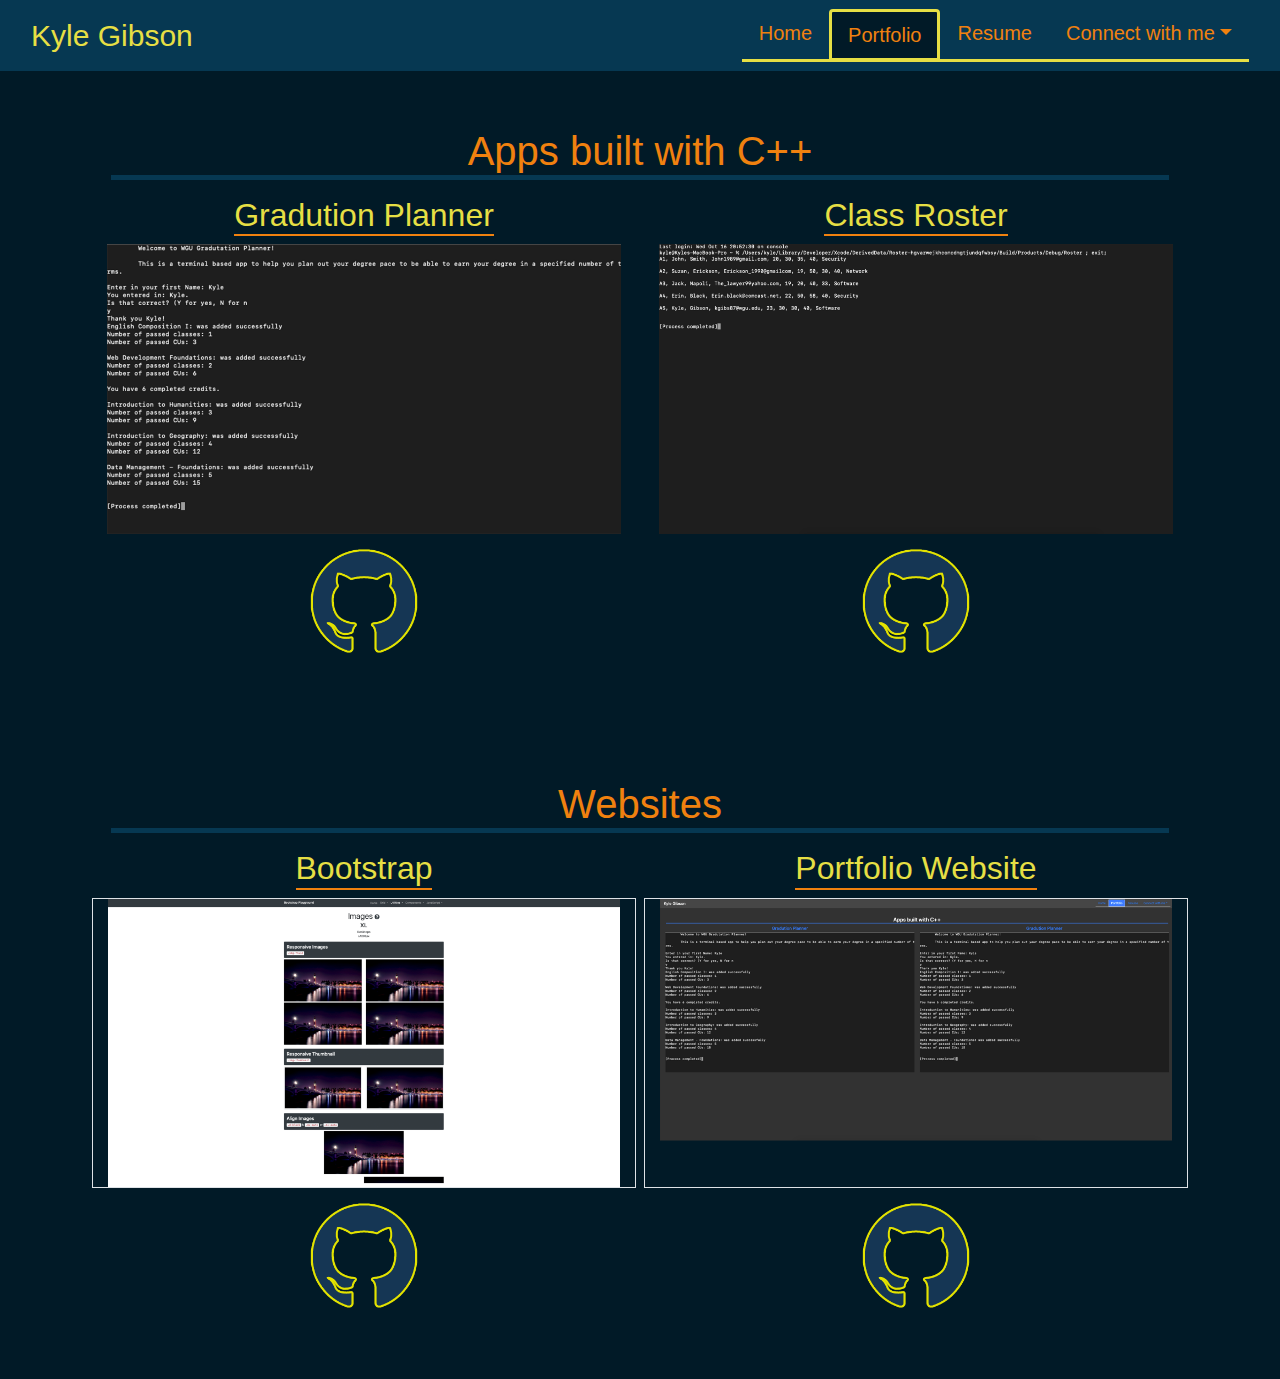
<file: portfolio.html>
<!DOCTYPE html>

<html lang="em">
    <head>
        <meta charset="UTF-8">
        <title>Kyle Gibson - Portfolio</title>
        <link rel="stylesheet" href="vendor/bootstrap/css/bootstrap.min.css">
        <link rel="stylesheet" href="vendor/font-awesome/css/font-awesome.min.css">
        <link rel="stylesheet" href="css/styles2.css">
    </head>
    <body class="kg-bg-darknavy">
        <!-----Navigation----->
        <nav class="navbar navbar-expand-md navbar-light kg-bg-lightnavy">
            <div class="container-fluid">
                <a class="navbar-brand kg-font-30" href="index.html" style="color: #e6df44">Kyle Gibson</a>
                <button class="navbar-toggler ml-auto kg-hb-orange" type="button" data-toggle="collapse" data-target="#navbarBasic" aria-controls="navbarBasic" aria-expanded="false" aria-label="Toggle navigation">
                    <span class="navbar-toggler-icon"></span>
                </button>          
                <div class="collapse navbar-collapse justify-content-end" id="navbarBasic">
                    <ul class="nav nav-tabs kg-border-yellow">
                        <li class="nav-item non-active-tab">
                            <a class="nav-link kg-font-20 kg-font-orange" href="index.html">Home</a>
                        </li>
                        <li class="nav-item active-tab">
                            <a class="nav-link active kg-font-20 kg-font-orange" href="portfolio.html">Portfolio</a>
                        </li>
                        <li class="nav-item non-active-tab">
                            <a class="nav-link kg-font-20 kg-font-orange" href="resume.html">Resume</a>
                        </li>
                        <li class="nav-item dropdown kg-font-20 non-active-tab">
                            <a class="nav-link dropdown-toggle kg-font-20 kg-font-orange" data-toggle="dropdown" href="#" role="button" aria-haspopup="true" aria-expanded="false">Connect with me</a>
                            <div class="dropdown-menu kg-dropdown-bg-lightnavy">
                                <a class="dropdown-item kg-dropdown-item-active" href="https://github.com/kylergibson">Github</a>
                                <a class="dropdown-item kg-dropdown-item-active" href="#">LinkedIn</a>
                                <div class="dropdown-divider"></div>
                                <a class="dropdown-item kg-dropdown-item-active" href="mailto:kylergib@icloud.com">E-mail</a>
                            </div>
                        </li>
                    </ul>
                </div>
            </div>
        </nav>

<!-------  C++ Apps container  ------->
        <div class="container p-5">
            <div class="row">
                <div class="col-12 p-2 text-center">
                    <h1 class="kg-font-orange kg-underline-lightnavy"> Apps built with C++</h1>
                </div>
                <div class="row">
                    <div class="col-md-6">
                        <div class="row mx-1 mb-2">
                            <div class="col-12 text-center">
                                <h2 class="kg-font-yellow kg-underline-orange"> Gradution Planner</h2>
                            </div>
                            <div class="row">
                                <div class="col">
                                    <img class="mw-100" src="/portfolio/gradplanner4k.png" alt="Console output of Graduation Planner" class="img-fluid">
                                </div>
                            </div>
                        <div class="row">
                            <div class="col p-2">
                                <a href="https://github.com/kylergibson/WGU-Graduation-Planner"><img src="/portfolio/githublogoblueyellow.png" alt="Github Logo" class="img-fluid"></a>
                            </div>
                        </div>
                        </div>
                    </div>
                    <div class="col-md-6">
                            <div class="row mx-1 mb-2">
                                <div class="col-12 text-center">
                                    <h2 class="kg-font-yellow kg-underline-orange"> Class Roster </h2>
                                </div>
                                <div class="row">
                                    <div class="col">
                                        <a href="https://github.com/kylergibson/Class-Roster"><img src="/portfolio/roster4k.png" alt="Console output of Class Roster App" class="img-fluid mw-100"></a>
                                    </div>
                                </div>
                                <div class="row">
                                    <div class="col p-2">
                                        <a href="https://github.com/kylergibson/Class-Roster"><img src="/portfolio/githublogoblueyellow.png" alt="Blue Github Logo" class="img-fluid"></a>
                                    </div>
                                </div>
                            </div>
                        </div>
                </div>
            </div>
        </div>


        <div class="container p-5">
            <div class="row">
                <div class="col p-2 text-center">
                    <h1 class="kg-underline-lightnavy kg-font-orange"> Websites</h1>
                </div>
                <div class="row">
                    <div class="col-md-6">
                        <div class="row mx-1 mb-2 justify-content-center">
                            <div class="col text-center">
                                <h2 class="kg-font-yellow kg-underline-orange"> Bootstrap</h2>
                            </div>
                            <div class="row border">
                                <div class="col">
                                    <a href="#"><img class="mw-100" src="/portfolio/bootstrapsite4k.png" alt="Console output of Graduation Planner" class="img-fluid"></a>
                                </div>
                            </div>
                            <div class="row">
                                <div class="col p-2">
                                    <a href="#"><img src="/portfolio/githublogoblueyellow.png" alt="Blue Github Logo" class="img-fluid"></a>
                                </div>
                            </div>
                        </div>
                    </div>
                    <div class="col-md-6">
                            <div class="row mx-1 mb-2 justify-content-center">
                                <div class="col text-center">
                                    <h2 class="kg-font-yellow kg-underline-orange"> Portfolio Website </h2>
                                </div>
                                <div class="row border">
                                    <div class="col">
                                        <a href="https://github.com/kylergibson/Personal-Website"><img class="mw-100" src="/portfolio/personalsite4k.png" alt="Picture of personal website" class="img-fluid"></a>
                                    </div>
                                </div>
                                <div class="row">
                                    <div class="col p-2">
                                        <a href="https://github.com/kylergibson/Personal-Website"><img src="/portfolio/githublogoblueyellow.png" alt="Blue Github Logo" class="img-fluid"></a>
                                    </div>
                                </div>
                            </div>
                        </div>
                </div>
            </div>
        </div>


    <script src="https://code.jquery.com/jquery-3.2.1.slim.min.js" integrity="sha384-KJ3o2DKtIkvYIK3UENzmM7KCkRr/rE9/Qpg6aAZGJwFDMVNA/GpGFF93hXpG5KkN" crossorigin="anonymous"></script>
    <script src="https://cdnjs.cloudflare.com/ajax/libs/popper.js/1.11.0/umd/popper.min.js" integrity="sha384-b/U6ypiBEHpOf/4+1nzFpr53nxSS+GLCkfwBdFNTxtclqqenISfwAzpKaMNFNmj4" crossorigin="anonymous"></script>
    <script src="vendor/bootstrap/js/bootstrap.min.js"></script>
    </body>

</html>
</file>
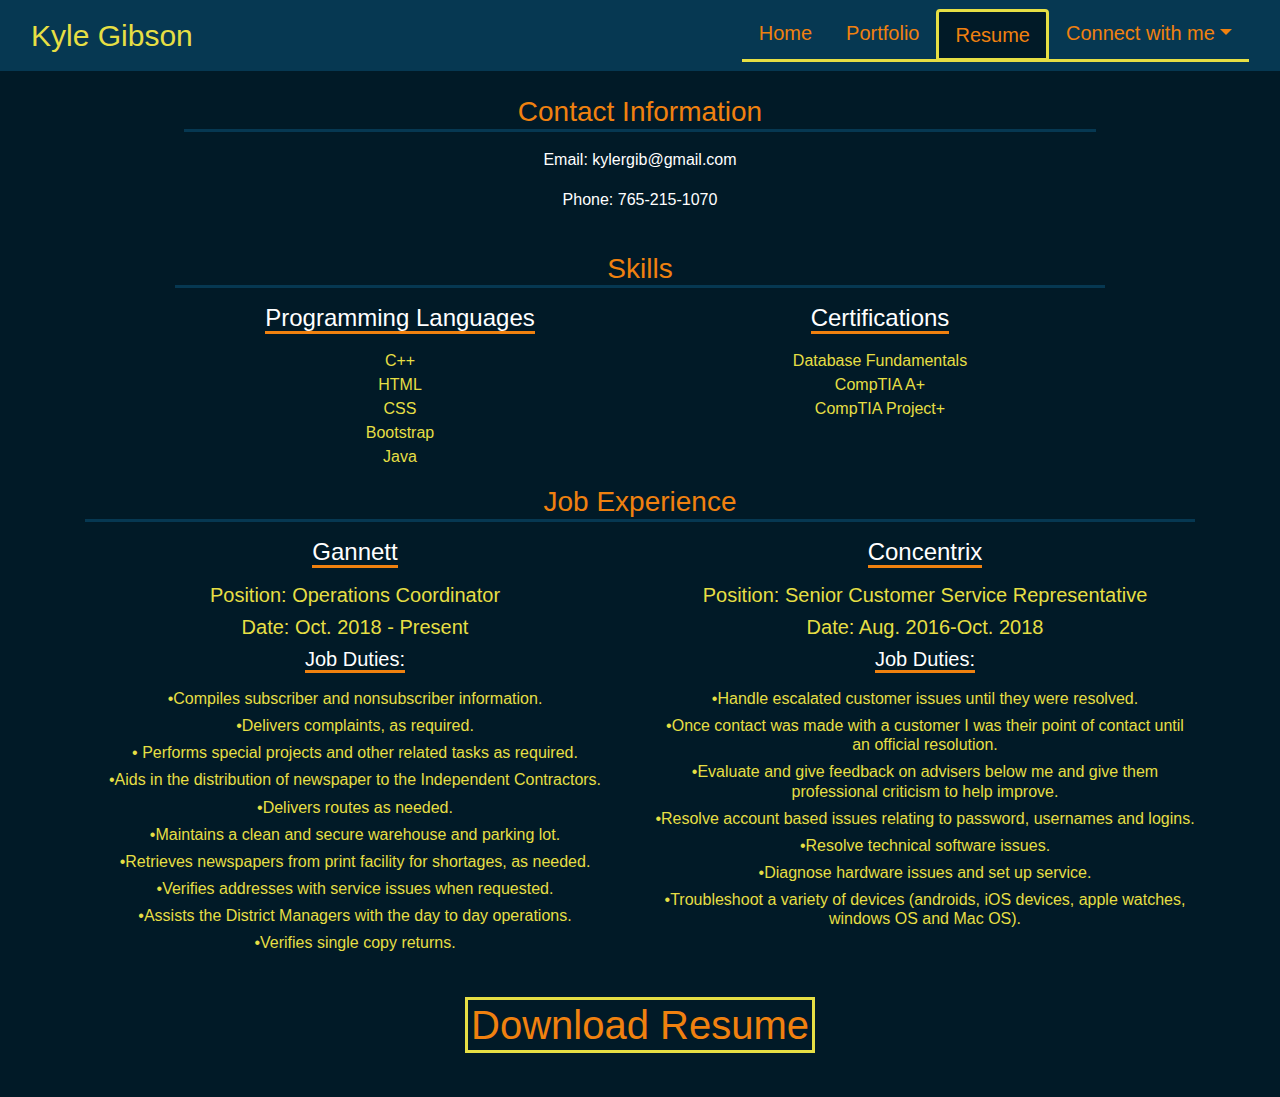
<file: resume.html>
<!DOCTYPE html>

<html lang="em">
    <head>
        <meta charset="UTF-8">
        <title>Kyle Gibson - Resume </title>
        <link rel="stylesheet" href="vendor/bootstrap/css/bootstrap.min.css">
        <link rel="stylesheet" href="vendor/font-awesome/css/font-awesome.min.css">
        <link rel="stylesheet" href="css/styles2.css">
    </head>
    <body class="kg-bg-darknavy">
        <!-----Navigation----->
        <nav class="navbar navbar-expand-md navbar-light kg-bg-lightnavy">
            <div class="container-fluid">
                <a class="navbar-brand kg-font-30" href="index.html" style="color: #e6df44">Kyle Gibson</a>
                <button class="navbar-toggler ml-auto kg-hb-orange" type="button" data-toggle="collapse" data-target="#navbarBasic" aria-controls="navbarBasic" aria-expanded="false" aria-label="Toggle navigation">
                    <span class="navbar-toggler-icon"></span>
                </button>          
                <div class="collapse navbar-collapse justify-content-end" id="navbarBasic">
                    <ul class="nav nav-tabs kg-border-yellow">
                        <li class="nav-item non-active-tab">
                            <a class="nav-link kg-font-20 kg-font-orange" href="index.html">Home</a>
                        </li>
                        <li class="nav-item non-active-tab">
                            <a class="nav-link kg-font-20 kg-font-orange" href="portfolio.html">Portfolio</a>
                        </li>
                        <li class="nav-item active-tab">
                            <a class="nav-link active kg-font-20 kg-font-orange" href="resume.html">Resume</a>
                        </li>
                        <li class="nav-item dropdown kg-font-20 non-active-tab">
                                <a class="nav-link dropdown-toggle kg-font-orange" data-toggle="dropdown" href="#" role="button" aria-haspopup="true" aria-expanded="false">Connect with me</a>
                                <div class="dropdown-menu kg-dropdown-bg-lightnavy">
                                    <a class="dropdown-item kg-dropdown-item-active" href="https://github.com/kylergibson">Github</a>
                                    <a class="dropdown-item kg-dropdown-item-active" href="#">LinkedIn</a>
                                    <div class="dropdown-divider"></div>
                                    <a class="dropdown-item kg-dropdown-item-active" href="mailto:kylergib@icloud.com">E-mail</a>
                                </div>
                            </li>
                    </ul>
                </div>
            </div>
        </nav>

        <!--- Contact Container --->
        <div class="container p-4 w-75">
            <div class="row mb-2">
                <div class="col text-center">
                    <h3 class="kg-font-orange kg-underline-h3-ln"> Contact Information</h3>
                </div>
            </div>
            <div class="row">
                <div class="col text-center">
                    <a href="mailto:kylergib@gmail.com"><p class="kg-font-white"> Email: kylergib@gmail.com</p></a>
                </div>
            </div>
            <div class="row">
                <div class="col text-center">
                    <a href="tel:7652151070"><p class="kg-font-white"> Phone: 765-215-1070</p></a>
                </div>
            </div>
        </div>

        <!--- Skills Container --->
        <div class="container w-75">
                <div class="row mb-2">
                    <div class="col text-center">
                        <h3 class="kg-font-orange kg-underline-h3-ln"> Skills </h3>
                    </div>
                </div>
                <div class="row">
                    <div class="col-md-6 text-center">
                        <div class="row">
                            <div class="col mb-3">
                                <h4 class="kg-font-white block-underline flex-nowrap">Programming Languages</h4>
                            </div>
                        </div>
                        <ul class="kg-font-yellow list-unstyled">
                            <li>C++</li>
                            <li>HTML</li>
                            <li>CSS</li>
                            <li>Bootstrap</li>
                            <li>Java</li>
                        </ul>
                    </div>
                    <div class="col-md-6 text-center">
                        <div class="row">
                            <div class="col mb-3">
                                <h4 class="kg-font-white block-underline">Certifications</h4>
                            </div>
                        </div>
                        <ul class="kg-font-yellow list-unstyled">
                            <li>Database Fundamentals</li>
                            <li>CompTIA A+</li>
                            <li>CompTIA Project+</li>
                        </ul>
                    </div>
                </div>
            </div>

        <!--- Job Experience Container --->
        <div class="container p-4w-75">
            <div class="row mb-2">
                <div class="col">
                    <h3 class="kg-font-orange kg-underline-h3-ln text-center"> Job Experience </h3>
                </div>
            </div>
            <div class="row">
                <div class="col-md-6 text-center">
                    <div class="row">
                        <div class="col mb-3">
                            <h4 class="kg-font-white block-underline">Gannett</h4>
                        </div>

                    </div>
                    
                    <div class="row">
                        <div class="col-12">
                            <h5 class="kg-font-yellow text-center">Position: Operations Coordinator</h5>
                            <h5 class="kg-font-yellow text-center">Date: Oct. 2018 - Present</h5>
                            <div class="row">
                                <div class="col mb-3">
                                    <h5 class="kg-font-white text-center block-underline">Job Duties:</h5>
                                </div>
                            </div>
                            

                            <h6 class="kg-font-yellow text-center">&#8226;Compiles subscriber and nonsubscriber information.</h6>
                            <h6 class="kg-font-yellow text-center">&#8226;Delivers complaints, as required.</h6>
                            <h6 class="kg-font-yellow text-center">&#8226; Performs special projects and other related tasks as required.</h6>
                            <h6 class="kg-font-yellow text-center">&#8226;Aids in the distribution of newspaper to the Independent Contractors.</h6>
                            <h6 class="kg-font-yellow text-center">&#8226;Delivers routes as needed.</h6>
                            <h6 class="kg-font-yellow text-center">&#8226;Maintains a clean and secure warehouse and parking lot.</h6>
                            <h6 class="kg-font-yellow text-center">&#8226;Retrieves newspapers from print facility for shortages, as needed.</h6>
                            <h6 class="kg-font-yellow text-center">&#8226;Verifies addresses with service issues when requested.</h6>
                            <h6 class="kg-font-yellow text-center">&#8226;Assists the District Managers with the day to day operations.</h6>
                            <h6 class="kg-font-yellow text-center">&#8226;Verifies single copy returns.</h6>
                            <!-- <h6 class="kg-font-blue text-center">&#8226;</h6> -->
                        </div>
                    </div>
                    <div class="row">
                        <div class="col kg-underline-h3-ln d-md-none p-2 mb-3"> 
                        </div>
                    </div>
                </div>

                <div class="col-md-6 text-center">
                    <div class="row">
                        <div class="col mb-3">
                            <h4 class="kg-font-white block-underline">Concentrix</h4>
                        </div>
                    </div>
                    <div class="row">
                            <div class="col-12">
                                <h5 class="kg-font-yellow text-center">Position: Senior Customer Service Representative</h5>
                                <h5 class="kg-font-yellow text-center">Date: Aug. 2016-Oct. 2018</h5>
                                <div class="row">
                                    <div class="col mb-3">
                                        <h5 class="kg-font-white text-center block-underline">Job Duties:</h5>
                                    </div>
                                </div>
                                <div class="row">
                                    <div class="col mb-5">
                                            <h6 class="kg-font-yellow text-center">&#8226;Handle escalated customer issues until they were resolved.</h6>
                                            <h6 class="kg-font-yellow text-center">&#8226;Once contact was made with a customer I was their point of contact until an official resolution.</h6>
                                            <h6 class="kg-font-yellow text-center">&#8226;Evaluate and give feedback on advisers below me and give them professional criticism to help improve.</h6>
                                            <h6 class="kg-font-yellow text-center">&#8226;Resolve account based issues relating to password, usernames and logins.</h6>
                                            <h6 class="kg-font-yellow text-center">&#8226;Resolve technical software issues.</h6>
                                            <h6 class="kg-font-yellow text-center">&#8226;Diagnose hardware issues and set up service.</h6>
                                            <h6 class="kg-font-yellow text-center">&#8226;Troubleshoot a variety of devices (androids, iOS devices, apple watches, windows OS and Mac OS).</h6>
                                    </div>
                                </div>
                                <div class="row">
                                    <div class="col kg-underline-h3-ln d-md-none mb-4">

                                    </div>

                                </div>
                                
                                
                                <!-- <h6 class="kg-font-blue text-center">&#8226;</h6> -->
                            </div>
                        </div>
                </div>
            </div>
        </div>

       
   <!-- Download button -->
        <div class="container text-center mt-3 mb-5">
            <div class="row ">
                <div class="col">
                        <a href="/resume/resume.pdf" download><h1 class="kg-font-orange block-all-border"> Download Resume</h1></a>
                </div>
            </div>
            
        </div>



    <script src="https://code.jquery.com/jquery-3.2.1.slim.min.js" integrity="sha384-KJ3o2DKtIkvYIK3UENzmM7KCkRr/rE9/Qpg6aAZGJwFDMVNA/GpGFF93hXpG5KkN" crossorigin="anonymous"></script>
    <script src="https://cdnjs.cloudflare.com/ajax/libs/popper.js/1.11.0/umd/popper.min.js" integrity="sha384-b/U6ypiBEHpOf/4+1nzFpr53nxSS+GLCkfwBdFNTxtclqqenISfwAzpKaMNFNmj4" crossorigin="anonymous"></script>
    <script src="vendor/bootstrap/js/bootstrap.min.js"></script>
    </body>

</html>
</file>
<file: css/styles2.css>
/* ---- Background ---- */
.kg-bg-darknavy {
    background-color: #011A27;
}

/* ---- Navigation Bar ---- */
.nav-tabs .active-tab .nav-link {
    background-color: #011A27;
    color: #F0810F;
    font-weight: 500;
    border-left-color: #e6df44;
    border-right-color: #e6df44;
    border-top-color: #e6df44;
    border-width: 3px;
    border-bottom-color: #e6df44;
    border-bottom-width: 2px;
}
.nav-tabs .non-active-tab:hover .nav-link {
    background-color: #011a27;
    color: #e6df44;
    border-left-color: #f0810f;
    border-top-color: #f0810f;
    border-right-color: #f0810f;
    border-bottom: none;
    border-width: 3px;
}

/* .nav-link:hover {
    background-color: #F0810F;
    color: #011A27;
    border-left: none;
    border-right: none;
    border-top: none;
    border-bottom: none; */
}
.kg-font-yellow {
    color: #e6df44;
}
.kg-font-20 {
    font-size: 20px;
}
.kg-border-yellow {
    border-bottom-color: #e6df44;
    border-width: 3px;
}
.kg-l-border-yellow {
    border-left-color: #e6df44;
    border-width: 3px;
}
.kg-font-30 {
    font-size: 30px;
}

.kg-bg-lightnavy {
    background-color: #063852;
}
.kg-dropdown-bg-lightnavy {
    background-color: #063852;
}
.dropdown-toggle:open {
    background-color: black;
}
.kg-dropdown-item-active {
    background-color: #063852;
    color: #e6df44;
    font-size: 20px;
    
}
.dropdown-menu {
    /* background-color: var(--dark-gray); */
    border-top: 1px solid #e6df44;
    border-right: 1px solid #e6df44;
    border-left: 1px solid #e6df44;
    border-bottom: 1px solid #e6df44;
} 


.dropdown-toggle:active, .open .dropdown-toggle,.dropdown-toggle:focus {
    background-color: #063852!important;
    color: #f0810f !important;
}
.kg-dropdown-item-active:hover {
    background-color: #e6df44;
    color: #063852;
}

.kg-hb-orange .navbar-toggler-icon {
    background-image: url("data:image/svg+xml;charset=utf8,%3Csvg viewBox='0 0 32 32' xmlns='http://www.w3.org/2000/svg'%3E%3Cpath stroke='rgba(240,129,15, 1)' stroke-width='2.5' stroke-linecap='round' stroke-miterlimit='10' d='M4 8h24M4 16h24M4 24h24'/%3E%3C/svg%3E");
  }

  .kg-hb-orange.navbar-toggler {
      border-color: #f0810f;
      border-width: 3px;
  }

/* ---- Portfolio ---- */ 

.kg-font-orange {
    color: #F0810F;
}
.kg-underline-lightnavy {
    /* text-decoration: underline;
    text-decoration-color: #007bff;
    text-decoration-thickness: 5px; */
    border-bottom: 5px solid #063852;
}

.kg-font-white {
    color: white;
}

h1 {
    border-bottom: 4 px #007bff;
}
.kg-underline-h2-ln {
    border-bottom: 3px solid #063852;
}
.kg-font-yellow {
    color: #e6df44;
}

/* ---- images ---- */
.kg-mw-50 {
    max-width: 50%!important;
}

/* ---- Resume ----- */

.kg-underline-h3-yellow {
    border-bottom: 3px solid #e6df44;
}
.kg-underline-h3-ln {
    border-bottom: 3px solid #063852;
}

.kg-underline-orange {
    display: inline-block;
    border-bottom: 2px solid #f0810f; 
}
.block-underline {
    display: inline;
    border-bottom: 3px solid #f0810f;
}
.kg-font-lightnavy {
    color: #063852;
}
.kg-list {
    text-align: center;
    list-style: none;
    list-style-position: outside;
    
}
.all-border-yellow {
    border-left-color: #e6df44;
    border-right-color: #e6df44;
    border-top-color: #e6df44;
    border-bottom-color: #e6df44;
    border-le
    border-width: 3px;
}
.block-all-border {
    display: inline;
    padding: 3px;
    border-bottom: 3px solid #e6df44;
    border-top: 3px solid #e6df44;
    border-left: 3px solid #e6df44;
    border-right: 3px solid #e6df44;
}
</file>
